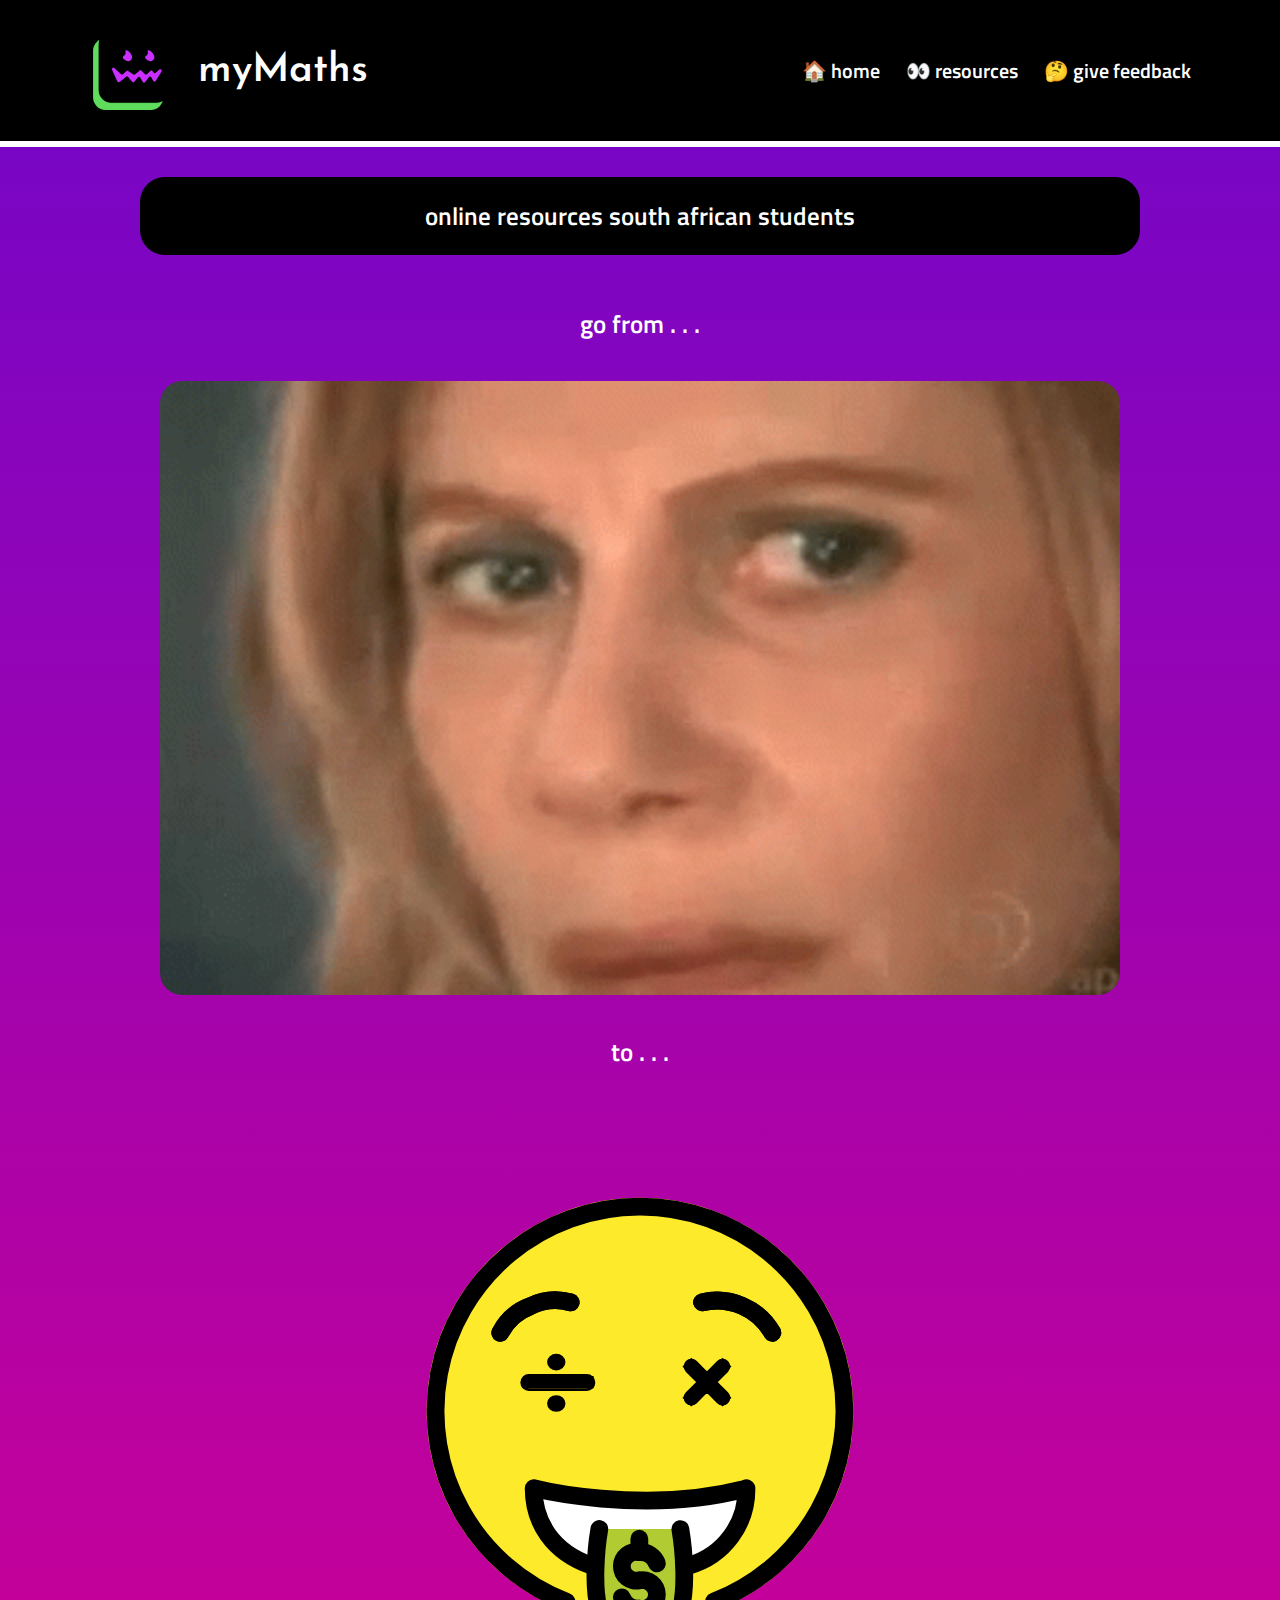
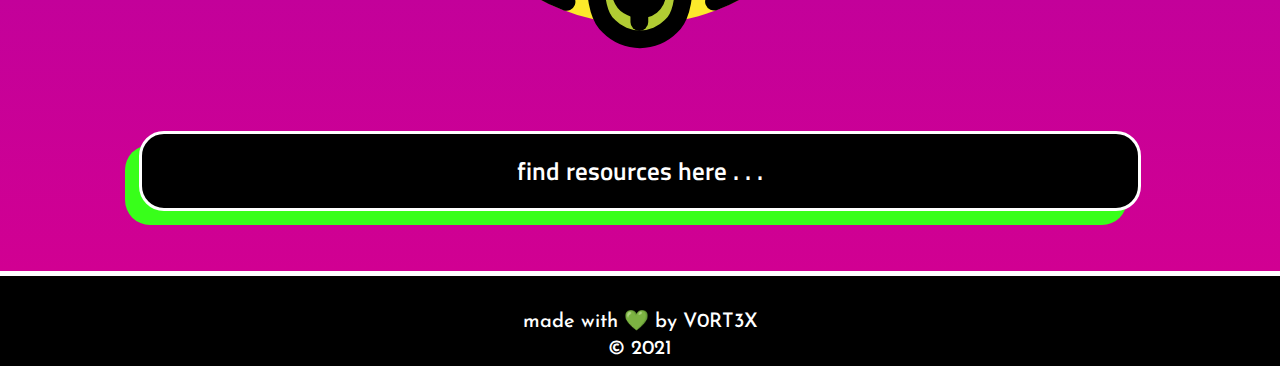
<file: index.html>
<!DOCTYPE html>
<html lang="en">

<head>
    <meta charset="UTF-8" />
    <meta http-equiv="X-UA-Compatible" content="IE=edge" />
    <meta name="viewport" content="width=device-width, initial-scale=1.0" />
    <title>myMaths</title>
    <link rel="stylesheet" id="style" href="styles.css" />
    <link rel="shortcut icon" href="assets/logos/PNG/Light logo.png" type="image/x-icon" />
</head>

<body>

    <nav>
        <a href="index.html" class="nav__home__link">
            <img src="assets/logos/SVG/Dark logo.svg" alt="logo" />
            <h1>myMaths</h1>
        </a>

        <div id="nav-links">
            <button onclick="hideMenu()" class="hamburger-button">
                <svg xmlns="http://www.w3.org/2000/svg" viewBox="0 0 24 24">
                    <path d="M24 20.188l-8.315-8.209 8.2-8.282-3.697-3.697-8.212 8.318-8.31-8.203-3.666 3.666 8.321 8.24-8.206 8.313 3.666 3.666 8.237-8.318 8.285 8.203z" />
                </svg>
            </button>

            <ul>
                <li>
                    <a href="index.html" id="current-page"> &#x1F3E0; home</a>
                </li>
                <li>
                    <a href=" resources.html"> &#x1F440; resources</a>
                </li>
                <li>
                    <a href="feedback.html"> &#x1F914; give feedback</a>
                </li>
            </ul>
        </div>
        <div id="alt-nav-links">
            <button onclick="hideMenu()" class="hamburger-button">
                <svg xmlns="http://www.w3.org/2000/svg" viewBox="0 0 24 24">
                    <path d="M24 20.188l-8.315-8.209 8.2-8.282-3.697-3.697-8.212 8.318-8.31-8.203-3.666 3.666 8.321 8.24-8.206 8.313 3.666 3.666 8.237-8.318 8.285 8.203z" />
                </svg>
            </button>

            <ul>
                <li>
                    <a href="index.html" id="current-page"> &#x1F3E0; home</a>
                </li>
                <li>
                    <a href=" resources.html"> &#x1F440; resources</a>
                </li>
                <li>
                    <a href="feedback.html"> &#x1F914; give feedback</a>
                </li>
            </ul>
        </div>
        <button onclick="showMenu()" class="hamburger-alt-button">
            <svg viewBox="0 0 100 80" width="40" height="40">
                <rect width="100" height="20"></rect>
                <rect y="30" width="100" height="20"></rect>
                <rect y="60" width="100" height="20"></rect>
            </svg>
        </button>
    </nav>

    <section class="main">
        <div class="main-h">
            <p class="mpOne">online resources south african students</p>
            <p class="mpS">go from . . .</p>
            <img class="mGif" src="assets/images/confused-math.gif" alt="confused?" />
            <p class="mpS">to . . .</p>
            <img class="mImg" src="assets/images/moneymath.svg" alt="" />
            <a class="mButton" href="resources.html">find resources here . . .</a>
        </div>
    </section>

    <footer class="footer">
        <h1>made with &#x1F49A; by V0RT3X</h1>
        <h2> &copy; 2021</h2>
    </footer>

    <script src="index.js"></script>
</body>

</html>
</file>
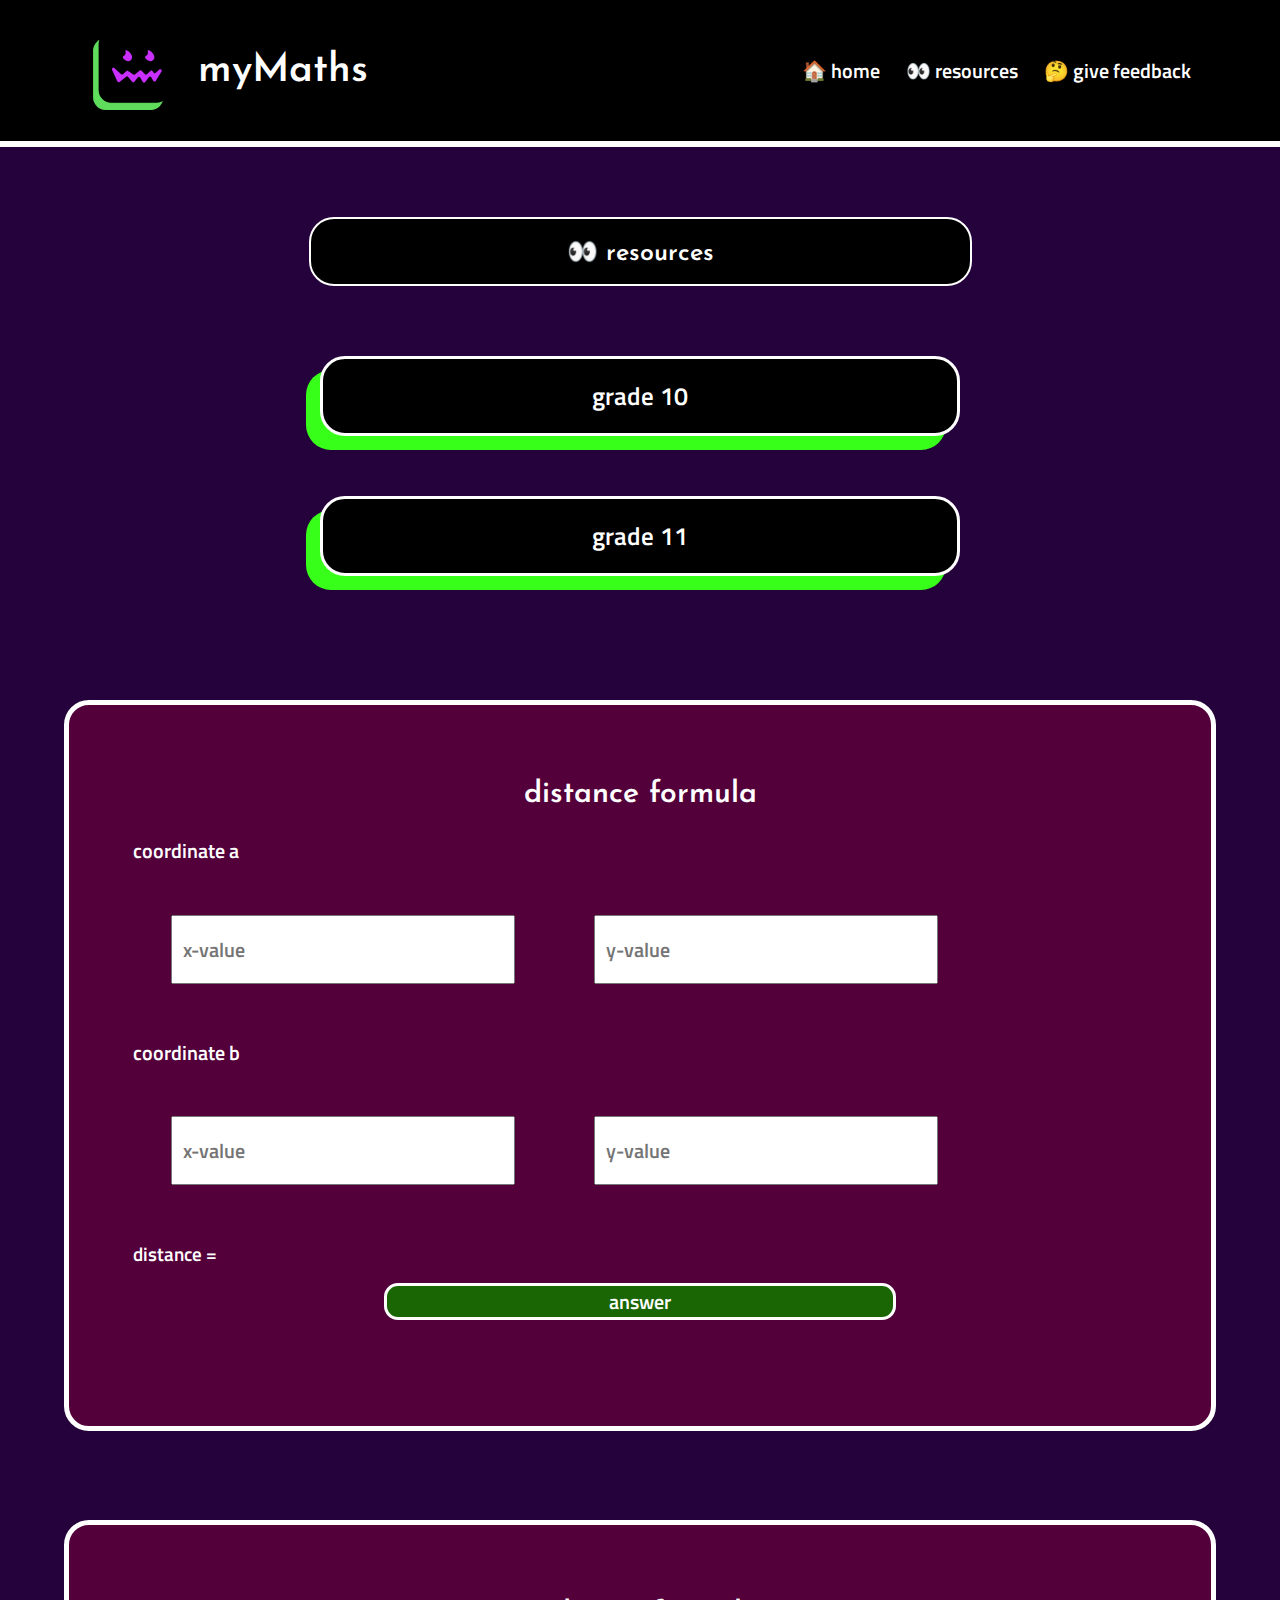
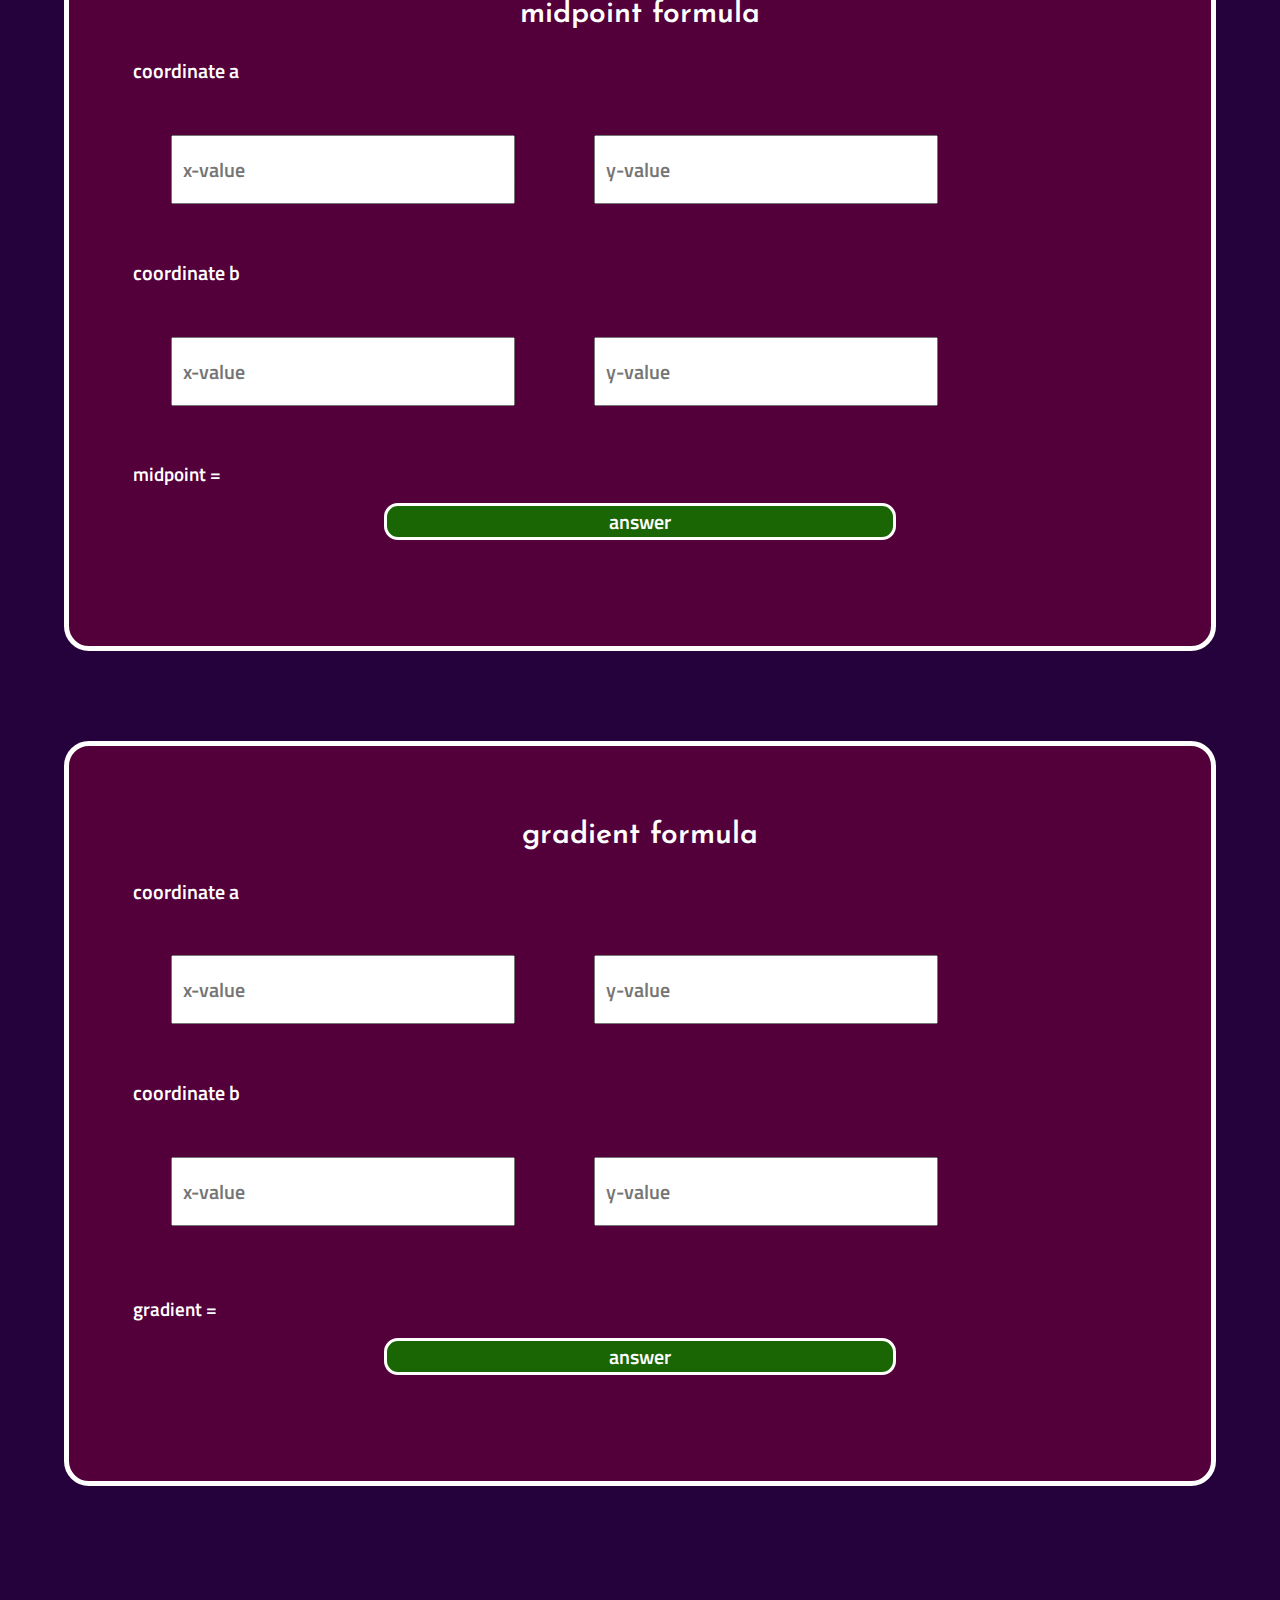
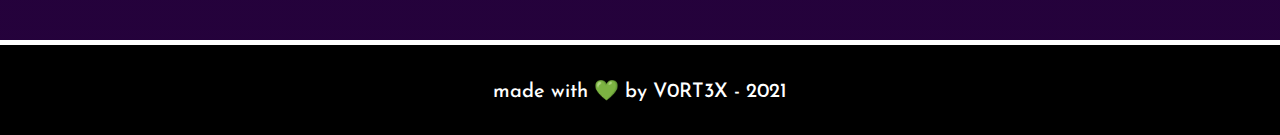
<file: calc.html>
<!DOCTYPE html>
<html lang="en">

<head>
    <meta charset="UTF-8" />
    <meta http-equiv="X-UA-Compatible" content="IE=edge" />
    <meta name="viewport" content="width=device-width, initial-scale=1.0" />
    <title>myMaths</title>
    <link rel="stylesheet" href="styles.css" />
    <link rel="shortcut icon" href="assets/logos/PNG/Light logo.png" type="image/x-icon" />
</head>

<body>

    <nav>
        <a href="index.html" class="nav__home__link">
            <img src="assets/logos/SVG/Dark logo.svg" alt="logo" />
            <h1>myMaths</h1>
        </a>

        <div id="nav-links">
            <button onclick="hideMenu()" class="hamburger-button">
                <svg xmlns="http://www.w3.org/2000/svg" viewBox="0 0 24 24">
                    <path d="M24 20.188l-8.315-8.209 8.2-8.282-3.697-3.697-8.212 8.318-8.31-8.203-3.666 3.666 8.321 8.24-8.206 8.313 3.666 3.666 8.237-8.318 8.285 8.203z" />
                </svg>
            </button>

            <ul>
                <li>
                    <a href="index.html" id="current-page"> &#x1F3E0; home</a>
                </li>
                <li>
                    <a href=" calc.html"> &#x1F440; resources</a>
                </li>
                <li>
                    <a href="feedback.html"> &#x1F914; give feedback</a>
                </li>
            </ul>
        </div>
        <div id="alt-nav-links">
            <button onclick="hideMenu()" class="hamburger-button">
                <svg xmlns="http://www.w3.org/2000/svg" viewBox="0 0 24 24">
                    <path d="M24 20.188l-8.315-8.209 8.2-8.282-3.697-3.697-8.212 8.318-8.31-8.203-3.666 3.666 8.321 8.24-8.206 8.313 3.666 3.666 8.237-8.318 8.285 8.203z" />
                </svg>
            </button>

            <ul>
                <li>
                    <a href="index.html" id="current-page"> &#x1F3E0; home</a>
                </li>
                <li>
                    <a href=" calc.html"> &#x1F440; resources</a>
                </li>
                <li>
                    <a href="feedback.html"> &#x1F914; give feedback</a>
                </li>
            </ul>
        </div>
        <button onclick="showMenu()" class="hamburger-alt-button">
            <svg viewBox="0 0 100 80" width="40" height="40">
                <rect width="100" height="20"></rect>
                <rect y="30" width="100" height="20"></rect>
                <rect y="60" width="100" height="20"></rect>
            </svg>
        </button>
    </nav>

    <section class="choose__grade">
        <h1 class="headings"> &#x1F440; resources</h1>

        <button id="g10button" class="button grade__button">grade 10</button>

        <button id="g11button" class="button grade__button">grade 11</button>
    </section>

    <section id="grade10">






    </section>

    <section id="grade11">




    </section>

    <!--    <section class="res__template">

        <section class="inner__res__template">
            <h1>heading of topic</h1>
            <h2>topic tree</h2>
            <div class="res__summary">
                <h1>summary:</h1>
                <p>Lorem ipsum dolor sit amet consectetur, adipisicing elit. Ad expedita nobis dolorum quia sit tempore assumenda odit ea quam adipisci quae quasi asperiores quis suscipit commodi nemo, quisquam fugiat dolorem!</p>

                <input type="button" onclick="location.href='https://google.com';" value="download pdf" />
            </div>

            <div class="res__calc">
                <h1>calculators:</h1>
            </div>
        </section>
    </section>-->


    <section class="calc">

        <section class="distance-formula calc-section">
            <h2 class="calc-head">distance formula</h2>
            <form>
                <span class="a-cor calc-coor">
                    <h3>coordinate a</h3>
                    <input type="number" id="daX" placeholder="x-value" />
                    <input type="number" id="daY" placeholder="y-value" />
                </span>
                <br>
                <span class="b-cor calc-coor">
                    <h3>coordinate b</h3>
                    <input type="number" id="dbX" placeholder="x-value" />
                    <input type="number" id="dbY" placeholder="y-value" />
                </span>
            </form>

            <br />

            <span class="calc__answer__heading"> distance =&ThinSpace; </span>
            <p id="answer-field-d" class="calc__answer__field"></p>
            <br />
            <button onClick="distance()" class="calc__answer__button">answer</button>
            <br />
        </section>

        <section class="midpoint-formula calc-section">
            <h2 class="calc-head">midpoint formula</h2>
            <form>

                <span class="a-cor calc-coor">
                    <h3>coordinate a</h3>
                    <input type="number" id="maX" placeholder="x-value" />
                    <input type="number" id="maY" placeholder="y-value" />
                </span>
                <br>
                <span class="b-cor calc-coor">
                    <h3>coordinate b</h3>
                    <input type="number" id="mbX" placeholder="x-value" />
                    <input type="number" id="mbY" placeholder="y-value" />
                </span>
            </form>

            <br />
            <span class="calc__answer__heading"> midpoint =&ThinSpace; </span>
            <p id="answer-field-m" class="calc__answer__field"></p>
            <br />
            <button onClick="midpoint()" class="calc__answer__button">answer</button>
            <br />
        </section>

        <section class="gradient-formula calc-section">
            <h2 class="calc-head">gradient formula</h2>
            <form>

                <span class="a-cor calc-coor">
                    <h3>coordinate a</h3>
                    <input type="number" id="gaX" placeholder="x-value" />
                    <input type="number" id="gaY" placeholder="y-value" />
                </span>
                <br>
                <span class="b-cor calc-coor">
                    <h3>coordinate b</h3>
                    <input type="number" id="gbX" placeholder="x-value" />
                    <input type="number" id="gbY" placeholder="y-value" />
                </span>
            </form>

            <br />

            <br />
            <span class="calc__answer__heading"> gradient =&ThinSpace; </span>
            <p id="answer-field-g" class="calc__answer__field"></p>
            <br />
            <button onClick="gradient()" class="calc__answer__button">answer</button>
            <br />
        </section>
    </section>

    <footer class="footer">
        <h2>made with &#x1F49A; by V0RT3X - 2021</h2>
    </footer>

    <script src="index.js"></script>

</body>

</html>
</file>
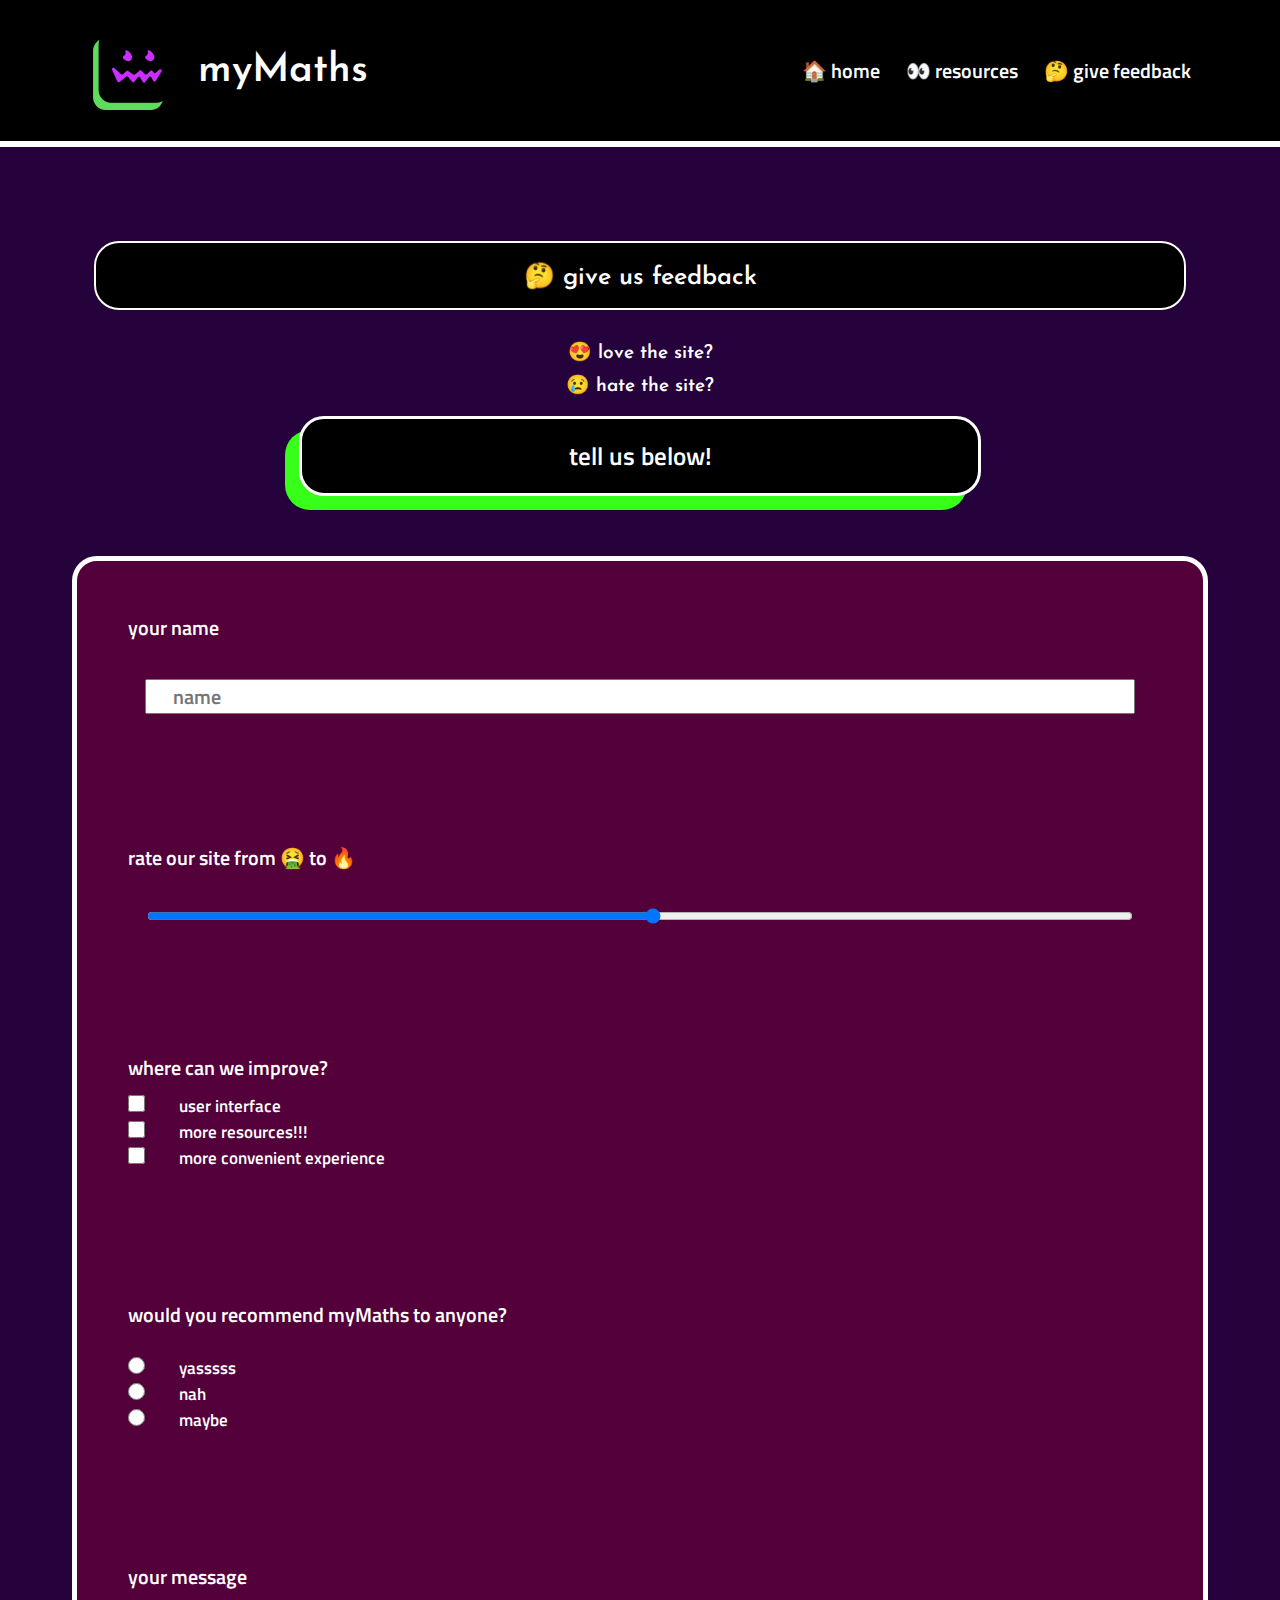
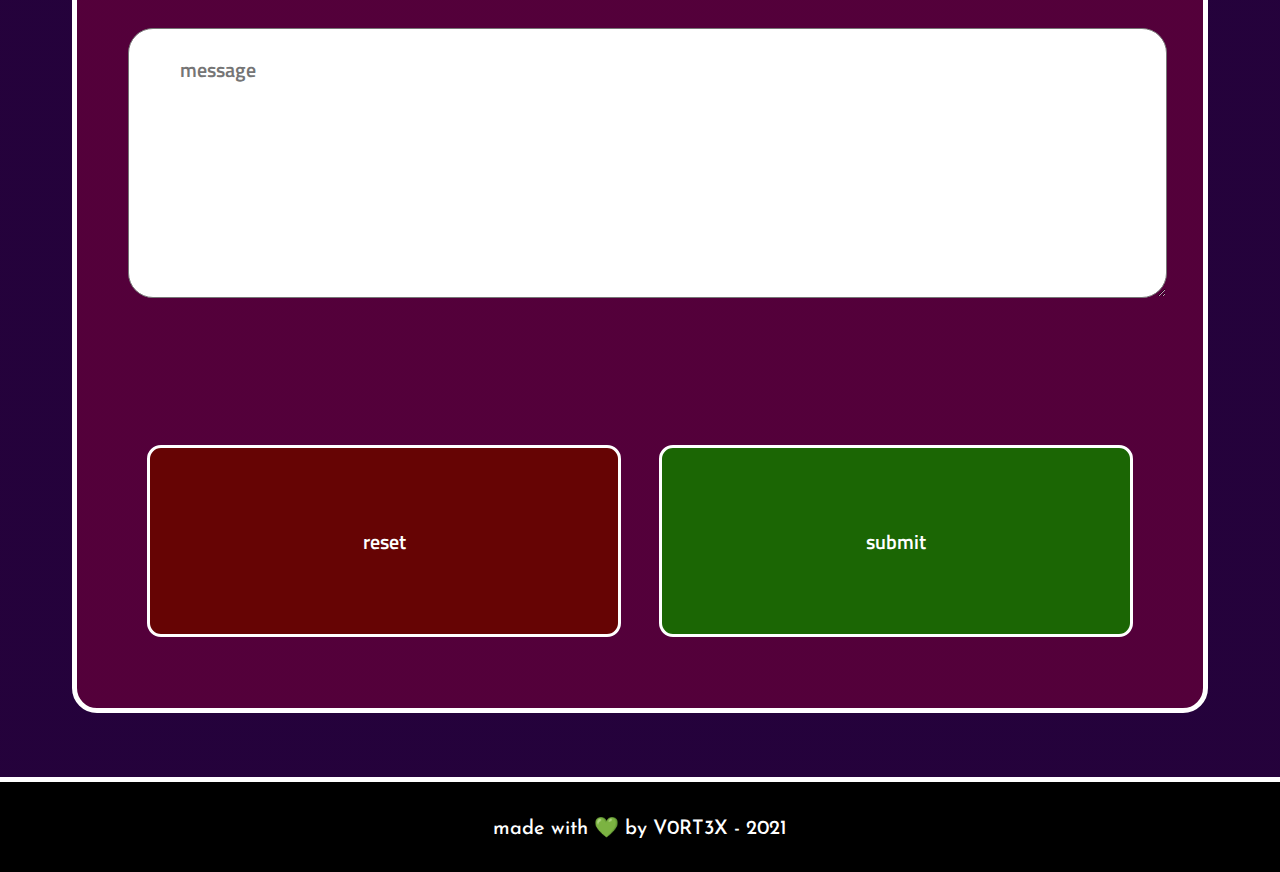
<file: feedback.html>
<!DOCTYPE html>
<html lang="en">

<head>
    <meta charset="UTF-8" />
    <meta http-equiv="X-UA-Compatible" content="IE=edge" />
    <meta name="viewport" content="width=device-width, initial-scale=1.0" />
    <title>myMaths</title>
    <link rel="stylesheet" href="styles.css" />
    <link rel="shortcut icon" href="assets/logos/PNG/Light logo.png" type="image/x-icon" />
</head>

<body>
    <nav>
        <a href="index.html" class="nav__home__link">
            <img src="assets/logos/SVG/Dark logo.svg" alt="logo" />
            <h1>myMaths</h1>
        </a>

        <div id="nav-links">
            <button onclick="hideMenu()" class="hamburger-button">
                <svg xmlns="http://www.w3.org/2000/svg" viewBox="0 0 24 24">
                    <path d="M24 20.188l-8.315-8.209 8.2-8.282-3.697-3.697-8.212 8.318-8.31-8.203-3.666 3.666 8.321 8.24-8.206 8.313 3.666 3.666 8.237-8.318 8.285 8.203z" />
                </svg>
            </button>

            <ul>
                <li>
                    <a href="index.html" id="current-page"> &#x1F3E0; home</a>
                </li>
                <li>
                    <a href=" resources.html"> &#x1F440; resources</a>
                </li>
                <li>
                    <a href="feedback.html"> &#x1F914; give feedback</a>
                </li>
            </ul>
        </div>
        <div id="alt-nav-links">
            <button onclick="hideMenu()" class="hamburger-button">
                <svg xmlns="http://www.w3.org/2000/svg" viewBox="0 0 24 24">
                    <path d="M24 20.188l-8.315-8.209 8.2-8.282-3.697-3.697-8.212 8.318-8.31-8.203-3.666 3.666 8.321 8.24-8.206 8.313 3.666 3.666 8.237-8.318 8.285 8.203z" />
                </svg>
            </button>

            <ul>
                <li>
                    <a href="index.html" id="current-page"> &#x1F3E0; home</a>
                </li>
                <li>
                    <a href=" resources.html"> &#x1F440; resources</a>
                </li>
                <li>
                    <a href="feedback.html"> &#x1F914; give feedback</a>
                </li>
            </ul>
        </div>
        <button onclick="showMenu()" class="hamburger-alt-button">
            <svg viewBox="0 0 100 80" width="40" height="40">
                <rect width="100" height="20"></rect>
                <rect y="30" width="100" height="20"></rect>
                <rect y="60" width="100" height="20"></rect>
            </svg>
        </button>
    </nav>

    <section class="feedback">

        <h3 class="headings"> &#x1F914; give us feedback</h3>

        <h2> &#x1F60D; love the site?</h2>
        <h2> &#x1F622; hate the site?</h2>
        <div class="inside-link">
            <a href="#feedback-form">tell us below!</a>
        </div>

        <form id="feedback-form" action="results.html" method="GET">

            <div class="feedback__form__part">
                <label for="name"> your name</label>
                <br>
                <input type="text" maxlength="20" name="name" id="name" placeholder="name">
            </div>

            <div class="feedback__form__part">
                <label for="rating">rate our site from &#x1F92E; to &#x1F525; </label>
                <br>
                <input type="range" name="rating" id="rating" min="0" max="100" step="10">
            </div>

            <div class="alt__feedback__form__part">
                <h2>where can we improve?</h2>
                <input type="checkbox" class="checkk" name="improveCheck" id="improveOne">
                <label for="improveOne">user interface</label><br>
                <input type="checkbox" class="checkk" name="improveCheck" id="improveTwo">
                <label for="improveTwo">more resources!!!</label><br>
                <input type="checkbox" class="checkk" name="improveCheck" id="improveThree">
                <label for="improveThree">more convenient experience</label><br>
            </div>


            <div class="alt__feedback__form__part">
                <h2>would you recommend myMaths to anyone?</h2>
                <br>
                <input type="radio" class="radioo" name="recommend" id="recOne">
                <label for="recOne">yasssss</label><br>
                <input type="radio" class="radioo" name="recommend" id="recTwo">
                <label for="recTwo">nah</label><br>
                <input type="radio" class="radioo" name="recommend" id="recThree">
                <label for="recThree">maybe</label><br>
            </div>

            <div class="alt__alt__feedback__form__part">
                <label for="message">your message</label>
                <br>
                <textarea name="message" rows="7" name="message" id="message" placeholder="message"></textarea>
            </div>

            <div class="feedback__buttons">
                <input type="reset" value="reset">
                <input type="submit" value="submit">
            </div>


        </form>
    </section>

    <footer class="footer">
        <h2>made with &#x1F49A; by V0RT3X - 2021</h2>
    </footer>

    <script src="index.js"></script>

</body>

</html>
</file>
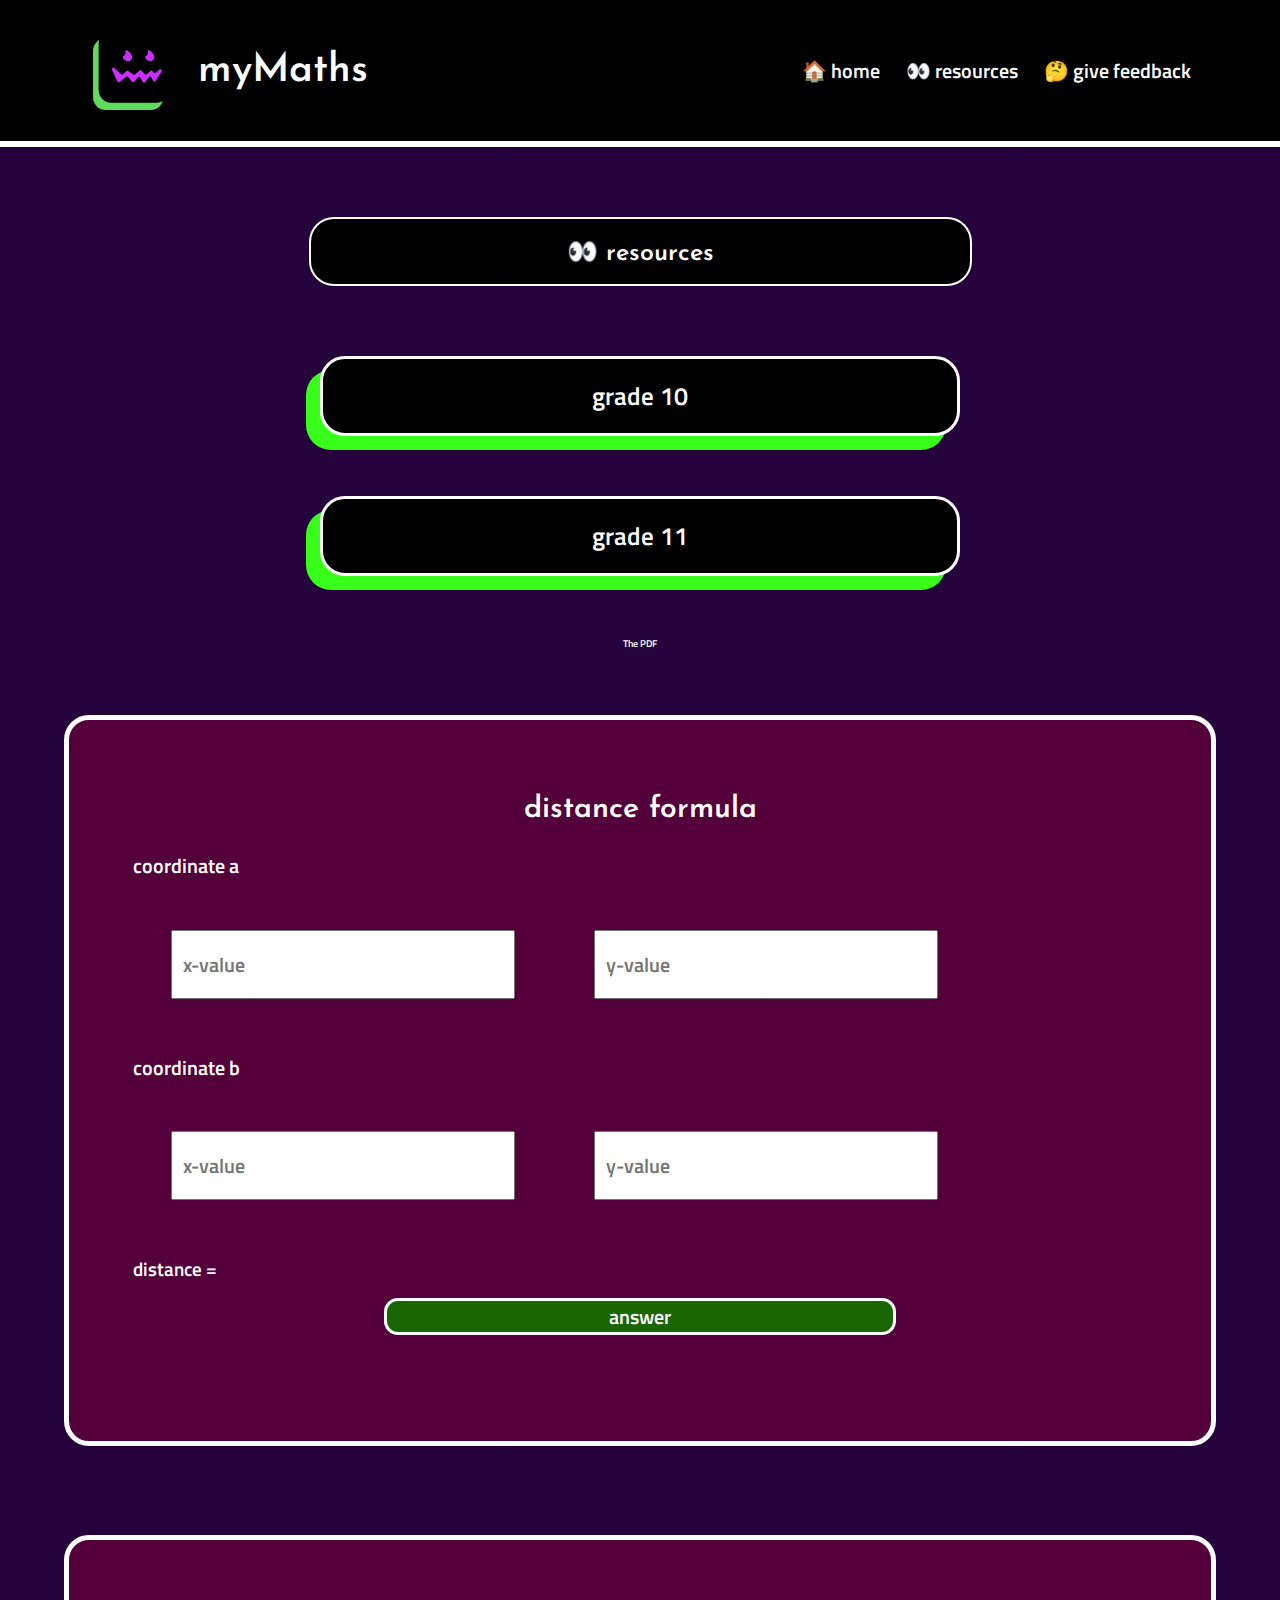
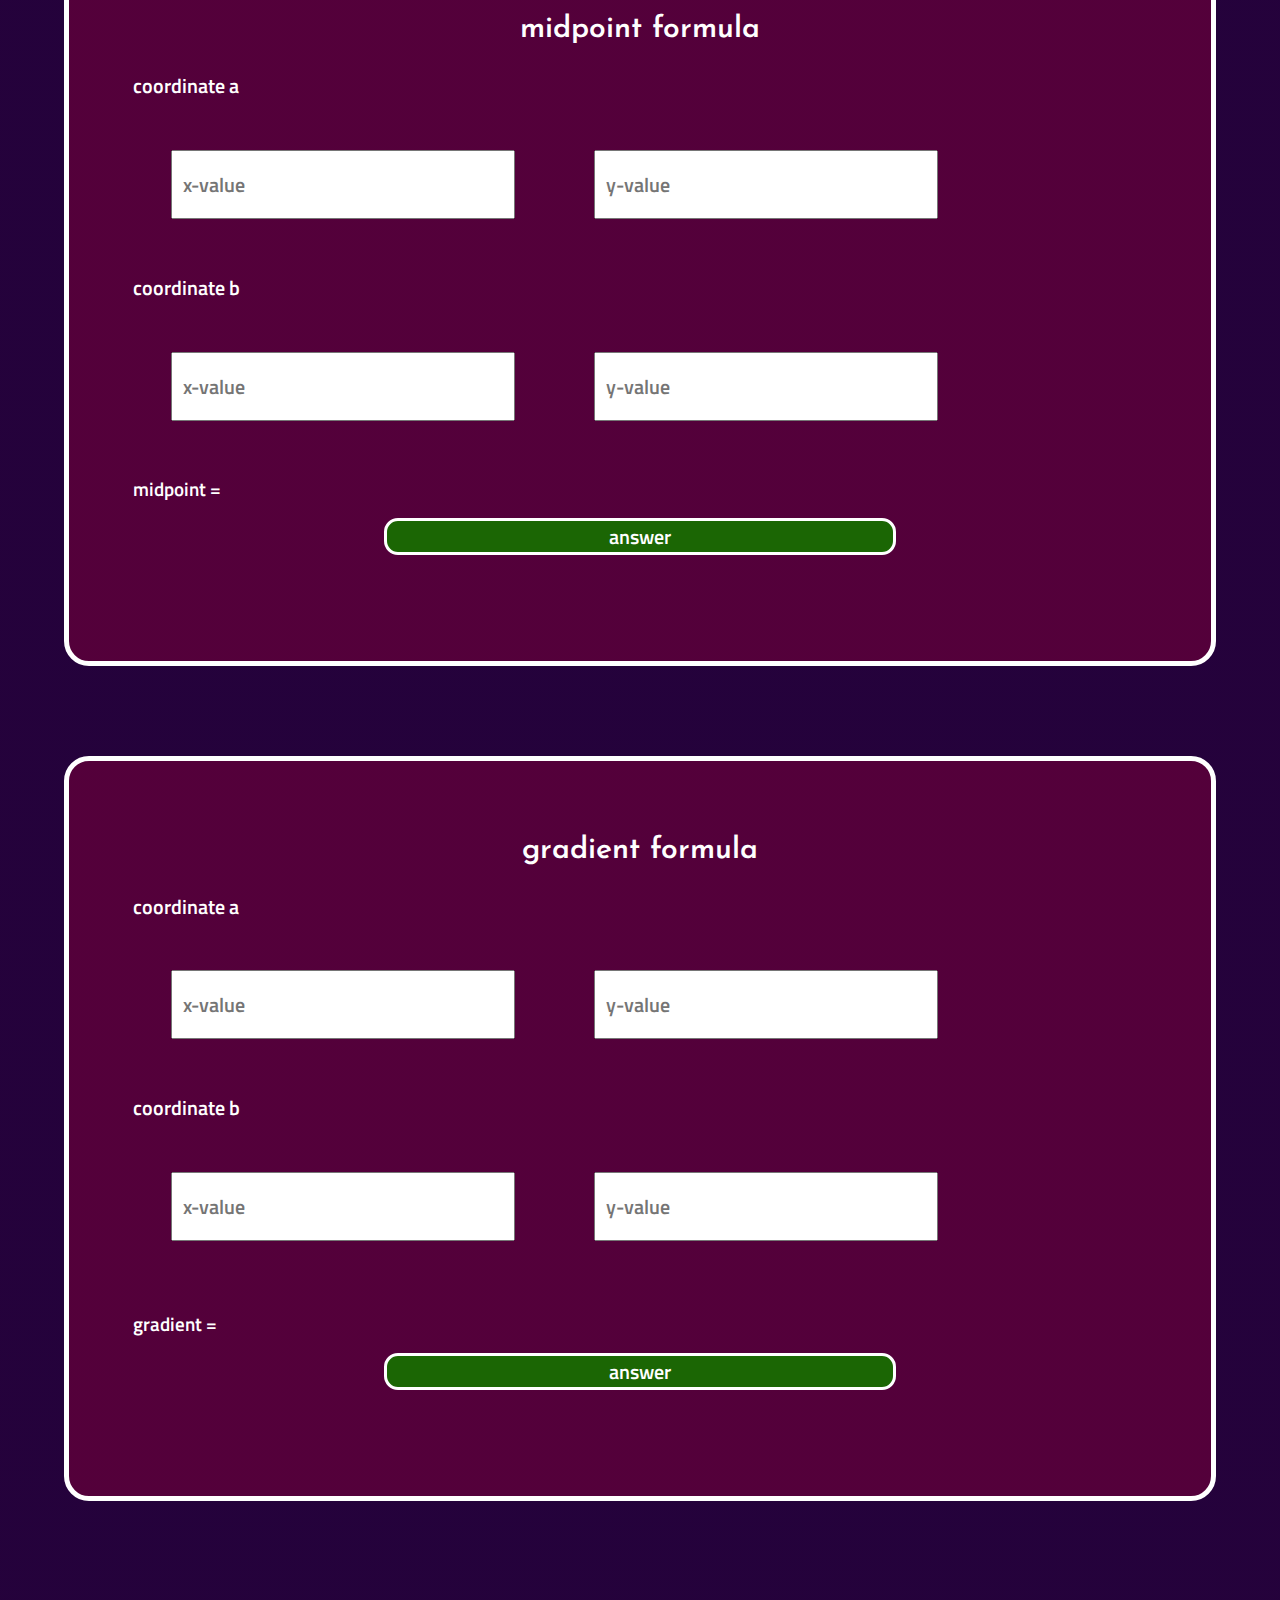
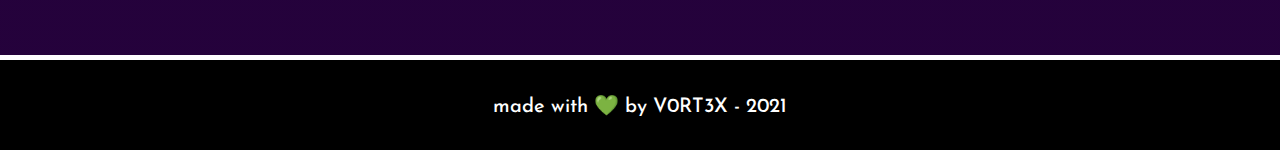
<file: resources.html>
<!DOCTYPE html>
<html lang="en">

<head>
    <meta charset="UTF-8" />
    <meta http-equiv="X-UA-Compatible" content="IE=edge" />
    <meta name="viewport" content="width=device-width, initial-scale=1.0" />
    <title>myMaths</title>
    <link rel="stylesheet" href="styles.css" />
    <link rel="shortcut icon" href="assets/logos/PNG/Light logo.png" type="image/x-icon" />
</head>

<body>

    <nav>
        <a href="index.html" class="nav__home__link">
            <img src="assets/logos/SVG/Dark logo.svg" alt="logo" />
            <h1>myMaths</h1>
        </a>

        <div id="nav-links">
            <button onclick="hideMenu()" class="hamburger-button">
                <svg xmlns="http://www.w3.org/2000/svg" viewBox="0 0 24 24">
                    <path d="M24 20.188l-8.315-8.209 8.2-8.282-3.697-3.697-8.212 8.318-8.31-8.203-3.666 3.666 8.321 8.24-8.206 8.313 3.666 3.666 8.237-8.318 8.285 8.203z" />
                </svg>
            </button>

            <ul>
                <li>
                    <a href="index.html" id="current-page"> &#x1F3E0; home</a>
                </li>
                <li>
                    <a href=" resources.html"> &#x1F440; resources</a>
                </li>
                <li>
                    <a href="feedback.html"> &#x1F914; give feedback</a>
                </li>
            </ul>
        </div>
        <div id="alt-nav-links">
            <button onclick="hideMenu()" class="hamburger-button">
                <svg xmlns="http://www.w3.org/2000/svg" viewBox="0 0 24 24">
                    <path d="M24 20.188l-8.315-8.209 8.2-8.282-3.697-3.697-8.212 8.318-8.31-8.203-3.666 3.666 8.321 8.24-8.206 8.313 3.666 3.666 8.237-8.318 8.285 8.203z" />
                </svg>
            </button>

            <ul>
                <li>
                    <a href="index.html" id="current-page"> &#x1F3E0; home</a>
                </li>
                <li>
                    <a href=" resources.html"> &#x1F440; resources</a>
                </li>
                <li>
                    <a href="feedback.html"> &#x1F914; give feedback</a>
                </li>
            </ul>
        </div>
        <button onclick="showMenu()" class="hamburger-alt-button">
            <svg viewBox="0 0 100 80" width="40" height="40">
                <rect width="100" height="20"></rect>
                <rect y="30" width="100" height="20"></rect>
                <rect y="60" width="100" height="20"></rect>
            </svg>
        </button>
    </nav>

    <section class="choose__grade">
        <h1 class="headings"> &#x1F440; resources</h1>

        <button id="g10button" class="button grade__button">grade 10</button>

        <button id="g11button" class="button grade__button">grade 11</button>

	<a href="assets/the.pdf">The PDF</a>
    </section>

    <section id="grade10">






    </section>

    <section id="grade11">




    </section>

    <!--    <section class="res__template">

        <section class="inner__res__template">
            <h1>heading of topic</h1>
            <h2>topic tree</h2>
            <div class="res__summary">
                <h1>summary:</h1>
                <p>Lorem ipsum dolor sit amet consectetur, adipisicing elit. Ad expedita nobis dolorum quia sit tempore assumenda odit ea quam adipisci quae quasi asperiores quis suscipit commodi nemo, quisquam fugiat dolorem!</p>

                <input type="button" onclick="location.href='https://google.com';" value="download pdf" />
            </div>

            <div class="res__calc">
                <h1>calculators:</h1>
            </div>
        </section>
    </section>-->


    <section class="calc">

        <section class="distance-formula calc-section">
            <h2 class="calc-head">distance formula</h2>
            <form>
                <span class="a-cor calc-coor">
                    <h3>coordinate a</h3>
                    <input type="number" id="daX" placeholder="x-value" />
                    <input type="number" id="daY" placeholder="y-value" />
                </span>
                <br>
                <span class="b-cor calc-coor">
                    <h3>coordinate b</h3>
                    <input type="number" id="dbX" placeholder="x-value" />
                    <input type="number" id="dbY" placeholder="y-value" />
                </span>
            </form>

            <br />

            <span class="calc__answer__heading"> distance =&ThinSpace; </span>
            <p id="answer-field-d" class="calc__answer__field"></p>
            <br />
            <button onClick="distance()" class="calc__answer__button">answer</button>
            <br />
        </section>

        <section class="midpoint-formula calc-section">
            <h2 class="calc-head">midpoint formula</h2>
            <form>

                <span class="a-cor calc-coor">
                    <h3>coordinate a</h3>
                    <input type="number" id="maX" placeholder="x-value" />
                    <input type="number" id="maY" placeholder="y-value" />
                </span>
                <br>
                <span class="b-cor calc-coor">
                    <h3>coordinate b</h3>
                    <input type="number" id="mbX" placeholder="x-value" />
                    <input type="number" id="mbY" placeholder="y-value" />
                </span>
            </form>

            <br />
            <span class="calc__answer__heading"> midpoint =&ThinSpace; </span>
            <p id="answer-field-m" class="calc__answer__field"></p>
            <br />
            <button onClick="midpoint()" class="calc__answer__button">answer</button>
            <br />
        </section>

        <section class="gradient-formula calc-section">
            <h2 class="calc-head">gradient formula</h2>
            <form>

                <span class="a-cor calc-coor">
                    <h3>coordinate a</h3>
                    <input type="number" id="gaX" placeholder="x-value" />
                    <input type="number" id="gaY" placeholder="y-value" />
                </span>
                <br>
                <span class="b-cor calc-coor">
                    <h3>coordinate b</h3>
                    <input type="number" id="gbX" placeholder="x-value" />
                    <input type="number" id="gbY" placeholder="y-value" />
                </span>
            </form>

            <br />

            <br />
            <span class="calc__answer__heading"> gradient =&ThinSpace; </span>
            <p id="answer-field-g" class="calc__answer__field"></p>
            <br />
            <button onClick="gradient()" class="calc__answer__button">answer</button>
            <br />
        </section>
    </section>

    <footer class="footer">
        <h2>made with &#x1F49A; by V0RT3X - 2021</h2>
    </footer>

    <script src="index.js"></script>

</body>

</html>
</file>
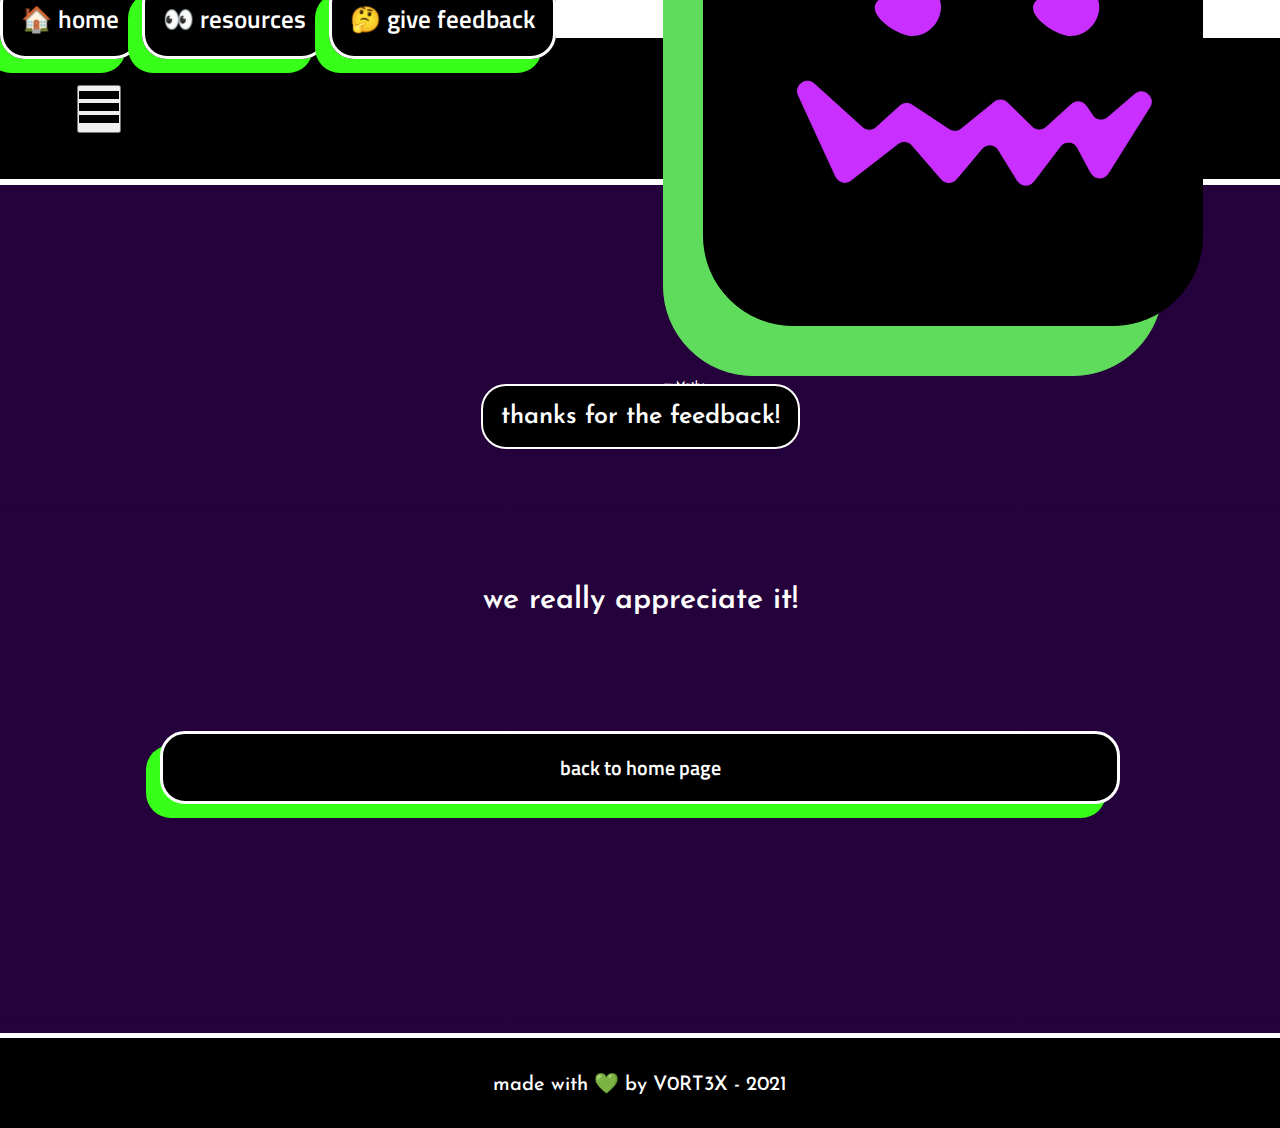
<file: results.html>
<!DOCTYPE html>
<html lang="en">

<head>
    <meta charset="UTF-8" />
    <meta http-equiv="X-UA-Compatible" content="IE=edge" />
    <meta name="viewport" content="width=device-width, initial-scale=1.0" />
    <title>myMaths</title>
    <link rel="stylesheet" href="styles.css" />
    <link rel="shortcut icon" href="assets/logos/PNG/Light logo.png" type="image/x-icon" />
</head>

<body>

    <div id="hamburger" class="hamburger">

        <button onclick="hideMenu()" class="hamburger-button">
            <svg xmlns="http://www.w3.org/2000/svg" viewBox="0 0 24 24">
                <path d="M24 20.188l-8.315-8.209 8.2-8.282-3.697-3.697-8.212 8.318-8.31-8.203-3.666 3.666 8.321 8.24-8.206 8.313 3.666 3.666 8.237-8.318 8.285 8.203z" />
            </svg>
        </button>

        <div class="hamb-a">
            <a href="index.html" class="button"> &#x1F3E0; home</a>
            <a class="button" href="resources.html"> &#x1F440; resources</a>
            <a class="button" href="feedback.html"> &#x1F914; give feedback</a>
        </div>
    </div>

    <nav class="navbar">
        <div class="nav__child1">
            <button onclick="showMenu()">
                <svg viewBox="0 0 100 80" width="40" height="40">
                    <rect width="100" height="20"></rect>
                    <rect y="30" width="100" height="20"></rect>
                    <rect y="60" width="100" height="20"></rect>
                </svg>
            </button>
        </div>
        <a href="index.html" class="nav__child2">
            <div class="nav__child3">
                <img src="assets/logos/SVG/Dark logo.svg" alt="logo">
            </div>
            <div class="nav__child4">
                <h3>myMaths</h3>
            </div>
        </a>
    </nav>

    <section class="results">

        <h3 class="headings"> thanks for the feedback!</h3>

        <h2>we really appreciate it!</h2>

        <button onclick="window.location.href='index.html'" class="altButton">back to home page</button>

    </section>


    <footer class="footer">
        <h2>made with &#x1F49A; by V0RT3X - 2021</h2>
    </footer>

    <script src="index.js"></script>

</body>

</html>
</file>
<file: styles.css>
@import url("https://fonts.googleapis.com/css2?family=Titillium+Web:wght@400&display=swap");
@import url("https://fonts.googleapis.com/css2?family=Josefin+Sans:wght@600&display=swap");

:root {
    --pri: rgb(121, 6, 197);
    --sec: rgb(209, 0, 146);
    --tet: rgb(56, 255, 26);
    --text-pri: rgb(0, 0, 0);
    --text-sec: rgb(255, 255, 255);
}

/*      UNIVERSAL       */

* {
    font-family: "Titillium Web", sans-serif;
    margin: 0;
    padding: 0;
    font-size: 10px;
    font-weight: 600;
}

h1,
h2,
h3,
h4,
h5,
h6 {
    font-family: "Josefin Sans", sans-serif;
    margin: 0;
    padding: 0;
    font-size: 10px;
}

a {
    text-decoration: none;
    color: var(--text-sec);
}

.button {
    background: var(--text-pri);
    color: var(--text-sec);
    width: 75vw;
    box-shadow: -1.4rem 1.4rem 0 0 var(--tet);
    margin-bottom: 6rem;
    padding: 1.8rem;
    border-radius: 2.5rem;
    font-size: 2.5rem;
    text-align: center;
    border: var(--text-sec) 0.35rem solid;
}

.altButton {
    background: var(--text-pri);
    color: var(--text-sec);
    width: 75vw;
    box-shadow: -1.4rem 1.4rem 0 0 var(--tet);
    margin-bottom: 6rem;
    padding: 1.8rem;
    border-radius: 2.5rem;
    font-size: 2rem;
    text-align: center;
    border: var(--text-sec) 0.35rem solid;
}


.headings {
    background: var(--text-pri);
    color: var(--text-sec);
    margin: 3rem;
    padding: 1.8rem;
    border-radius: 2.5rem;
    font-size: 2.5rem;
    text-align: center;
    border: var(--text-sec) 0.25rem solid;
}


/*      NAV BAR     */

nav {
    display: flex;
    flex-direction: row-reverse;
    padding: 2% 6%;
    justify-content: space-evenly;
    align-items: center;
    background-color: var(--text-pri);
    color: var(--text-sec);
    height: 10vh;
    border-bottom: var(--text-sec) .7vh solid;
}

.nav__home__link {
    font-size: 4rem;
    display: flex;
    align-items: center;
    justify-content: space-evenly;
}

.nav__home__link img {
    width: 15vw;
    padding-right: 5vw;
}

.nav__home__link h1 {
    font-size: 3rem;
}


.hamburger-button {
    display: flex;
    background-color: transparent;
    border: none;
    justify-content: center;
}

.hamburger-button svg {
    fill: var(--text-sec);
    width: 15vw;
    position: fixed;
    top: 10%;
}

.hamburger-alt-button {
    display: flex;
    background-color: transparent;
    border: none;
    justify-content: center;
}

.hamburger-alt-button svg {
    fill: var(--text-sec);
    width: 15vw;
}


/*      HAMBURGER       */
#alt-nav-links {
    display: none;
}

#nav-links {
    position: fixed;
    background: linear-gradient(rgba(121, 6, 197, 0.3), rgba(121, 6, 197, 0.3)),
        linear-gradient(rgba(0, 0, 0, 1), rgba(0, 0, 0, 1));
    height: 100vh;
    width: 85vw;
    display: flex;
    flex-direction: column;
    justify-content: center;
    align-items: center;
    border-right: .3rem var(--text-sec) solid;
    top: 0;
    left: -200vw;
    text-align: left;
    z-index: 2;
    border-radius: 0rem 5rem 5rem 0rem;
    transition: 0.6s;
}

#nav-links ul {
    display: flex;
    align-items: center;
    flex-direction: column;
    width: 75vw;
}

#nav-links ul li {
    margin: 4rem;
    list-style: none;
    width: 75vw;
    text-align: center;
}


#nav-links ul li a {
    background: var(--text-pri);
    color: var(--text-sec);
    padding: 2rem 4rem;
    box-shadow: -1.4rem 1.4rem 0 0 var(--tet);
    margin-bottom: 6rem;
    border-radius: 2.5rem;
    font-size: 2rem;
    text-align: center;
    border: var(--text-sec) 0.35rem solid;

}

/*      FOOTER        */

.footer {
    background-color: var(--text-pri);
    color: var(--text-sec);
    height: 10vh;
    display: flex;
    flex-direction: column;
    justify-content: space-evenly;
    align-items: center;
    border-top: var(--text-sec) 0.5rem solid;
}

.footer h1 {
    margin-top: 2%;
    font-size: 2rem;
    font-weight: 500;
}


.footer h2 {
    font-size: 2rem;
    font-weight: 500;
}

/*      HOME PAGE       */


.main {
    background: linear-gradient(to bottom,
            var(--pri),
            var(--sec));
}

.main-h {
    display: flex;
    justify-content: center;
    align-items: center;
    flex-direction: column;
}

.mpOne {
    background: var(--text-pri);
    color: var(--text-sec);
    width: 75vw;
    margin: 3rem;
    padding: 1.8rem;
    border-radius: 2.5rem;
    font-size: 2.5rem;
    text-align: center;
    border: var(--text-pri) 0.25rem solid;
}


.mpS {
    background: transparent;
    color: var(--text-sec);
    font-size: 2.5rem;
    text-align: center;
    margin: 2rem;
}

.mGif {
    border-radius: 4rem;
    padding: 1.8rem;
    width: 75vw;
}

.mImg {
    width: 50vw;
}

.mButton {
    background: var(--text-pri);
    color: var(--text-sec);
    width: 75vw;
    box-shadow: -1.4rem 1.4rem 0 0 var(--tet);
    margin-bottom: 6rem;
    padding: 1.8rem;
    border-radius: 2.5rem;
    font-size: 2.5rem;
    text-align: center;
    border: var(--text-sec) 0.35rem solid;
}


.heading {
    font-size: 3.3rem;
    padding: 1rem;
    text-align: center;
}

/*      RESOURCES PAGE      */

.res__template {
    height: auto;
    padding: 5vw;
    color: var(--text-sec);
    background: linear-gradient(rgba(121, 6, 197, 0.3), rgba(121, 6, 197, 0.3)),
        linear-gradient(rgba(0, 0, 0, 1), rgba(0, 0, 0, 1));
}

.inner__res__template {
    background: linear-gradient(rgba(209, 0, 146, 0.4), rgba(209, 0, 146, 0.4)),
        linear-gradient(rgba(0, 0, 0, 1), rgba(0, 0, 0, 1));
    padding: 5vw;
    padding-bottom: 10vw;
    margin-bottom: 7vw;
    border-radius: 2.5rem;
    border: 5px var(--text-sec) solid;

}

.inner__res__template h1 {
    font-size: 3rem;
    padding: 1rem;
    text-align: center;
    text-decoration: underline;
}

.inner__res__template h2 {
    font-size: 2rem;
}

.res__summary h1 {
    font-size: 2.5rem;
    text-decoration: none;
    text-align: left;
    padding-left: 0;
}

.res__summary p {
    font-size: 1.5rem;
}

.res__summary input {
    background: var(--text-pri);
    color: var(--text-sec);
    width: auto;
    padding: 1.3rem;
    margin: 2rem 0;
    border-radius: 2.5rem;
    font-size: 1.3rem;
    text-align: center;
    border: var(--text-sec) 0.35rem solid;
    box-shadow: -.7rem .7rem 0 0 var(--tet);
}


.calc {
    height: auto;
    padding: 5vw;
    color: var(--text-sec);
    background: linear-gradient(rgba(121, 6, 197, 0.3), rgba(121, 6, 197, 0.3)),
        linear-gradient(rgba(0, 0, 0, 1), rgba(0, 0, 0, 1));
}

.calc-section {
    background: linear-gradient(rgba(209, 0, 146, 0.4), rgba(209, 0, 146, 0.4)),
        linear-gradient(rgba(0, 0, 0, 1), rgba(0, 0, 0, 1));
    padding: 5vw;
    padding-bottom: 10vw;
    margin-bottom: 7vw;
    border-radius: 2.5rem;
    border: 5px var(--text-sec) solid;

}

.calc-head {
    font-size: 3rem;
    padding: 1rem;
    text-align: center;
}

.calc-coor {
    padding: 0.5rem;
    margin: 0.5rem;
    margin-bottom: 0;
    color: var(--text-sec);
    padding-bottom: 0;
}

.calc-coor h3 {
    font-family: "Titillium Web", sans-serif;
    font-size: 2rem;
    padding-bottom: 1rem;
}

.calc-coor input {
    display: inline-block;
    height: 5vh;
    width: 25vw;
    padding: 1rem;
    font-size: 2rem;
    margin: 3vw;
}

.calc__answer__heading {
    font-size: 1.9rem;
}

.calc__answer__field {
    font-size: 1.6rem;
}

.calc__answer__button {
    margin: 0;
    position: absolute;
    left: 50%;
    transform: translateX(-50%);
    width: 40vw;
    background-color: rgb(27, 102, 4);
    color: var(--text-sec);
    border: var(--text-sec) 0.35rem solid;
    border-radius: 1.4rem;
    font-size: 2rem;
    margin-bottom: 10000px;
    display: inline;
}

.choose__grade {
    background: linear-gradient(rgba(121, 6, 197, 0.3), rgba(121, 6, 197, 0.3)),
        linear-gradient(rgba(0, 0, 0, 1), rgba(0, 0, 0, 1));

    display: flex;
    flex-direction: column;
    align-items: center;
}

.choose__grade h1 {
    padding-right: 20vw;
    padding-left: 20vw;
    margin: 7rem 0;
}

.grade__button {
    width: 50vw;
}

#grade10 {
    height: auto;
    width: 100vw;
    padding: 2vw;
    background: linear-gradient(rgba(121, 6, 197, 0.3), rgba(121, 6, 197, 0.3)),
        linear-gradient(rgba(0, 0, 0, 1), rgba(0, 0, 0, 1));
    display: none;
}

#grade11 {
    height: auto;
    width: 100vw;
    padding: 2vw;
    background: linear-gradient(rgba(121, 6, 197, 0.3), rgba(121, 6, 197, 0.3)),
        linear-gradient(rgba(0, 0, 0, 1), rgba(0, 0, 0, 1));
    display: none;
}

/*      FEEDBACK PAGE       */

.feedback {
    height: auto;
    padding: 5vw;
    color: var(--text-sec);
    background: linear-gradient(rgba(121, 6, 197, 0.3), rgba(121, 6, 197, 0.3)),
        linear-gradient(rgba(0, 0, 0, 1), rgba(0, 0, 0, 1));
}


.feedback h2 {
    font-size: 1.9rem;
    text-align: center;
    margin-bottom: 1rem;
}


.inside-link {
    background: var(--text-pri);
    width: 50vw;
    margin: 2rem auto 6rem auto;
    box-shadow: -1.4rem 1.4rem 0 0 var(--tet);
    padding: 1.8rem;
    border-radius: 2.5rem;
    text-align: center;
    border: var(--text-sec) 0.35rem solid;
}

.inside-link a {
    font-size: 2.5rem;
    color: var(--text-sec);
}


#feedback-form {
    width: 80vw;
    margin: 0 auto 0 auto;
    border: 5px #fff solid;
    display: flex;
    background: linear-gradient(rgba(209, 0, 146, 0.4), rgba(209, 0, 146, 0.4)),
        linear-gradient(rgba(0, 0, 0, 1), rgba(0, 0, 0, 1));
    padding: 4vw;
    color: var(--text-sec);
    border-radius: 2.5rem;
    flex-direction: column;
}


.feedback__form__part {
    display: flex;
    flex-direction: column;
    margin-bottom: 10vw;
}

.feedback__form__part label {
    font-size: 2rem;
    padding-bottom: 2%;
}

.feedback__form__part input {
    width: 75vw;
    padding-left: 2vw;
    margin: auto;
    padding-bottom: 0;
    font-size: 2rem;
}


.alt__feedback__form__part {
    margin-bottom: 10vw;
}

.alt__feedback__form__part h2 {
    font-size: 2rem;
    text-align: left;
    font-family: "Titillium Web", sans-serif;

}

.alt__feedback__form__part label {
    font-size: 1.7rem;
}

.alt__feedback__form__part input {
    width: 1.7rem;
    height: 1.7rem;
    text-align: center;
    margin-right: 2.5vw;

}


.alt__alt__feedback__form__part {
    display: flex;
    flex-direction: column;
    margin-bottom: 10vw;
}

.alt__alt__feedback__form__part label {
    font-size: 2rem;
    padding-bottom: 2%;
}

.alt__alt__feedback__form__part textarea {
    width: 75vw;
    margin: auto;
    padding: 2vw 2vw 2vw 4vw;
    border-radius: 2.5rem;
    font-size: 2rem;
}

input[type=reset] {
    width: 40vw;
    background-color: rgb(102, 4, 4);
    color: var(--text-sec);
    border: var(--text-sec) 0.35rem solid;
    border-radius: 1.4rem;
    margin: 1.5vw;
    font-size: 2rem;
    height: 15vw;
    display: inline;
}

input[type=submit] {
    width: 40vw;
    background-color: rgb(27, 102, 4);
    color: var(--text-sec);
    border: var(--text-sec) 0.35rem solid;
    border-radius: 1.4rem;
    font-size: 2rem;
    margin: 1.5vw;
    display: inline;
}

.feedback__buttons {
    display: flex;
}

/*      RESULTS PAGE        */

.results {
    height: 80vh;
    padding: 5vw;
    display: flex;
    justify-content: space-evenly;
    flex-direction: column;
    align-items: center;
    color: var(--text-sec);
    background: linear-gradient(rgba(121, 6, 197, 0.3), rgba(121, 6, 197, 0.3)),
        linear-gradient(rgba(0, 0, 0, 1), rgba(0, 0, 0, 1));

}

.results h2 {
    font-size: 3rem;
    text-align: center;
    margin-bottom: 1rem;
}



@media screen and (min-width: 800px) {
    nav {
        display: flex;
        flex-direction: row;
        padding: 2% 6%;
        justify-content: space-between;
        align-items: center;
        background-color: var(--text-pri);
        color: var(--text-sec);
        height: 10vh;
        border-bottom: var(--text-sec) .7vh solid;
    }


    .nav__home__link {
        font-size: 4rem;
        display: flex;
        width: 24vw;
        align-items: center;
        justify-content: space-evenly;
    }

    .nav__home__link img {
        width: 6vw;
        padding-right: 1vw;
    }

    .nav__home__link h1 {
        font-size: 4rem;
    }

    #nav-links {
        display: none;
    }


    #alt-nav-links {
        display: block;
        flex: 1;
        text-align: right;
    }

    #alt-nav-links ul {
        display: inline;
    }

    #alt-nav-links ul li {
        text-decoration: none;
        display: inline-block;
        padding: 8px 12px;
        position: relative;
    }

    #alt-nav-links ul li a {
        color: var(--text-sec);
        text-decoration: none;
        font-size: 2rem;
        background: none;
        padding: none;
        box-shadow: none;
        margin-bottom: 0;
        border-radius: 0;
        text-align: center;
        border: none;

    }

    #current-page {
        color: var(--sec);

    }


    #alt-nav-links ul li a:hover {
        color: var(--tet);
        transition: .5s;
        cursor: pointer;
    }

    .hamburger-button,
    .hamburger-alt-button {
        display: none;
    }

}
</file>
